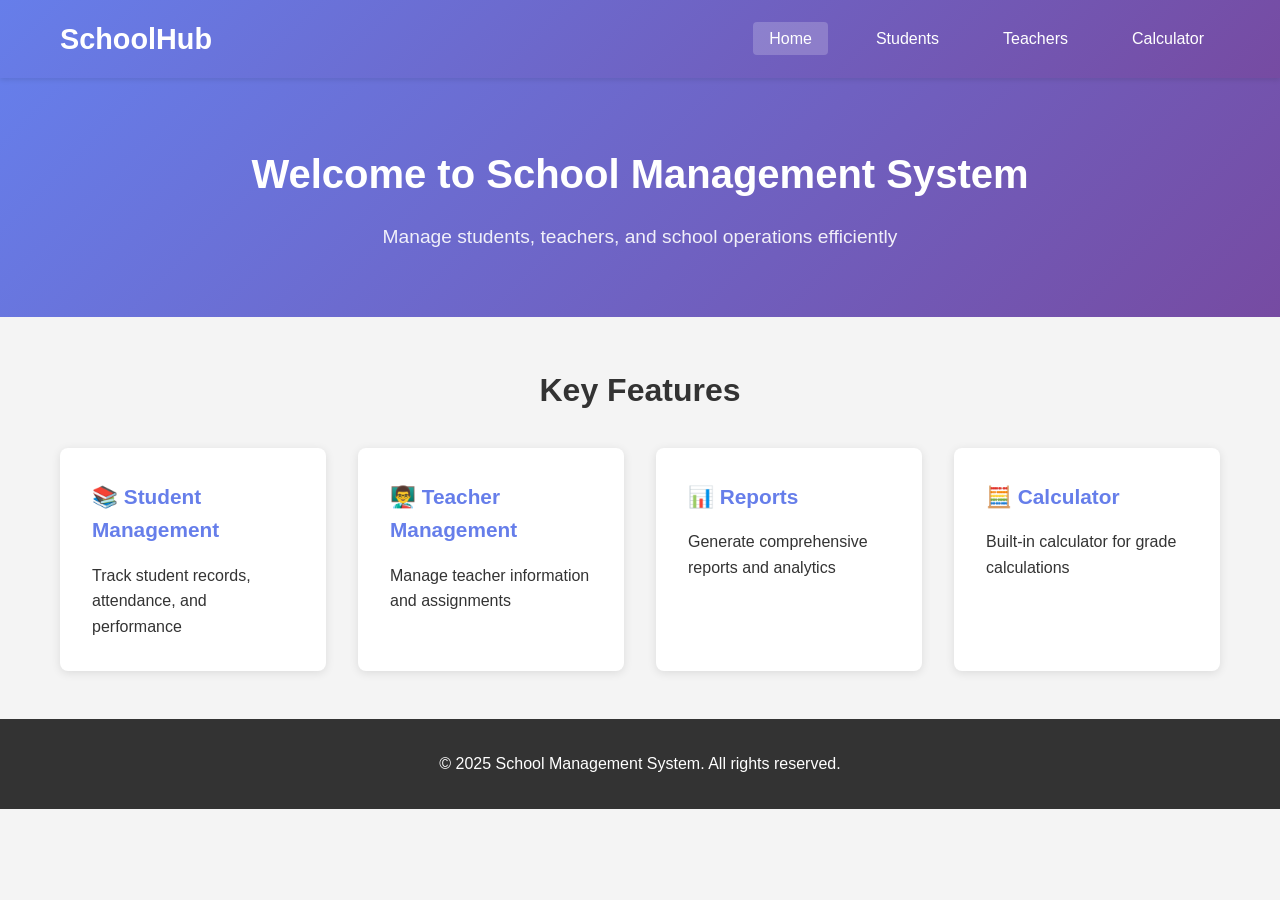
<file: index.html>
<!DOCTYPE html>
<html lang="en">
<head>
    <meta charset="UTF-8">
    <meta name="viewport" content="width=device-width, initial-scale=1.0">
    <title>School Management System</title>
    <link rel="stylesheet" href="styles.css">
</head>
<body>
    <nav class="navbar">
        <div class="container">
            <div class="logo">SchoolHub</div>
            <ul class="nav-links">
                <li><a href="index.html" class="active">Home</a></li>
                <li><a href="students.html">Students</a></li>
                <li><a href="teachers.html">Teachers</a></li>
                <li><a href="calculator.html">Calculator</a></li>
            </ul>
        </div>
    </nav>

    <header class="hero">
        <div class="container">
            <h1>Welcome to School Management System</h1>
            <p>Manage students, teachers, and school operations efficiently</p>
        </div>
    </header>

    <section class="features">
        <div class="container">
            <h2>Key Features</h2>
            <div class="feature-grid">
                <div class="feature-card">
                    <h3>📚 Student Management</h3>
                    <p>Track student records, attendance, and performance</p>
                </div>
                <div class="feature-card">
                    <h3>👨‍🏫 Teacher Management</h3>
                    <p>Manage teacher information and assignments</p>
                </div>
                <div class="feature-card">
                    <h3>📊 Reports</h3>
                    <p>Generate comprehensive reports and analytics</p>
                </div>
                <div class="feature-card">
                    <h3>🧮 Calculator</h3>
                    <p>Built-in calculator for grade calculations</p>
                </div>
            </div>
        </div>
    </section>

    <footer class="footer">
        <p>&copy; 2025 School Management System. All rights reserved.</p>
    </footer>
</body>
</html>
</file>
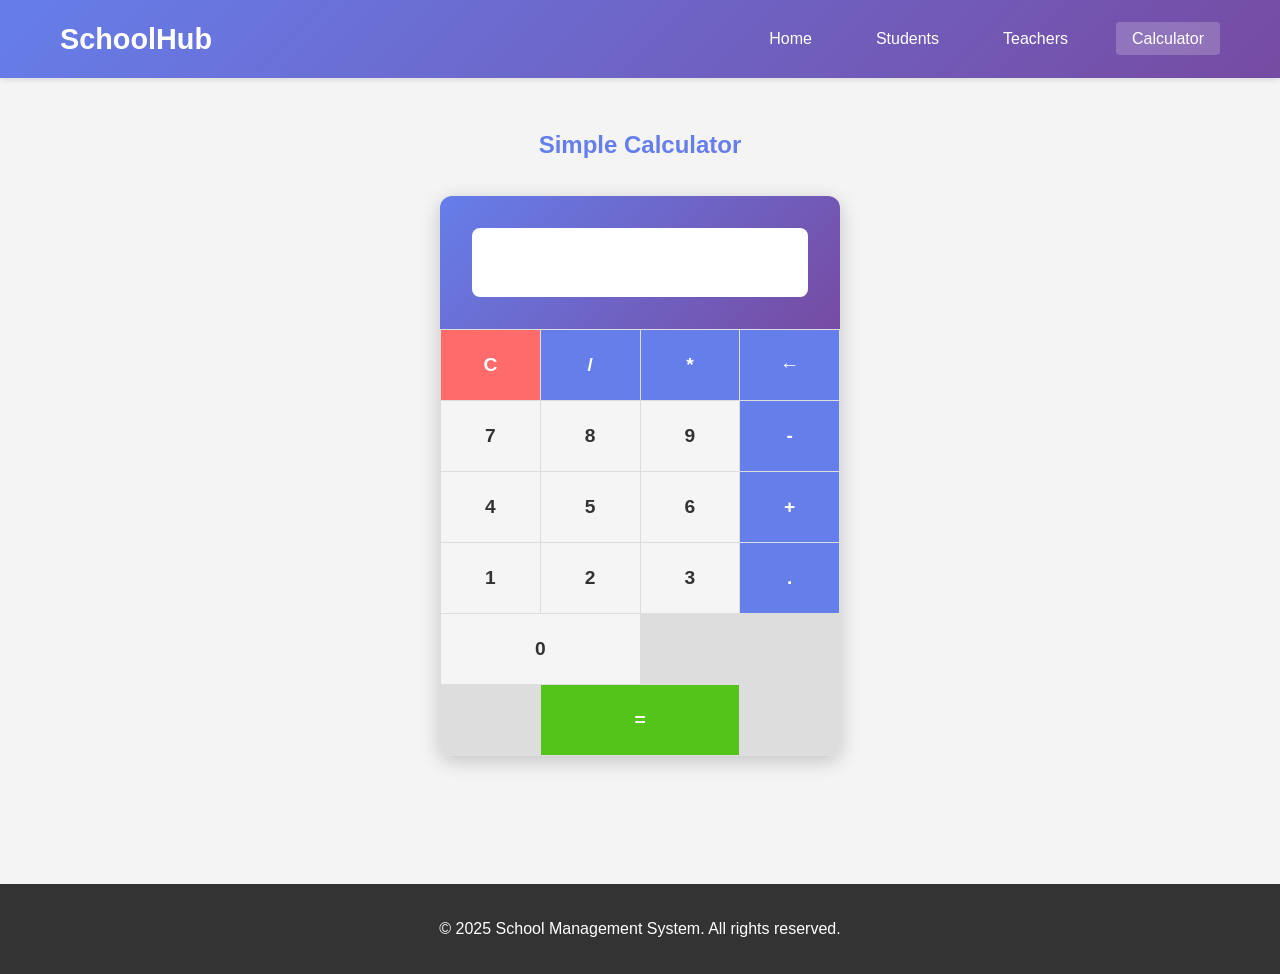
<file: calculator.html>
<!DOCTYPE html>
<html lang="en">
<head>
    <meta charset="UTF-8">
    <meta name="viewport" content="width=device-width, initial-scale=1.0">
    <title>Calculator - School Management</title>
    <link rel="stylesheet" href="styles.css">
    <link rel="stylesheet" href="calculator.css">
</head>
<body>
    <nav class="navbar">
        <div class="container">
            <div class="logo">SchoolHub</div>
            <ul class="nav-links">
                <li><a href="index.html">Home</a></li>
                <li><a href="students.html">Students</a></li>
                <li><a href="teachers.html">Teachers</a></li>
                <li><a href="calculator.html" class="active">Calculator</a></li>
            </ul>
        </div>
    </nav>

    <section class="calc-section">
        <div class="container">
            <h1>Simple Calculator</h1>
            <div class="calculator">
                <div class="display">
                    <input type="text" id="result" readonly>
                </div>
                <div class="buttons">
                    <button class="btn clear" onclick="clearDisplay()">C</button>
                    <button class="btn operator" onclick="appendOperator('/')">/</button>
                    <button class="btn operator" onclick="appendOperator('*')">*</button>
                    <button class="btn operator" onclick="backspace()">←</button>

                    <button class="btn number" onclick="appendNumber('7')">7</button>
                    <button class="btn number" onclick="appendNumber('8')">8</button>
                    <button class="btn number" onclick="appendNumber('9')">9</button>
                    <button class="btn operator" onclick="appendOperator('-')">-</button>

                    <button class="btn number" onclick="appendNumber('4')">4</button>
                    <button class="btn number" onclick="appendNumber('5')">5</button>
                    <button class="btn number" onclick="appendNumber('6')">6</button>
                    <button class="btn operator" onclick="appendOperator('+')">+</button>

                    <button class="btn number" onclick="appendNumber('1')">1</button>
                    <button class="btn number" onclick="appendNumber('2')">2</button>
                    <button class="btn number" onclick="appendNumber('3')">3</button>
                    <button class="btn operator" onclick="appendOperator('.')" >.</button>

                    <button class="btn number zero" onclick="appendNumber('0')">0</button>
                    <button class="btn equals" onclick="calculate()">=</button>
                </div>
            </div>
        </div>
    </section>

    <footer class="footer">
        <p>&copy; 2025 School Management System. All rights reserved.</p>
    </footer>

    <script src="script.js"></script>
</body>
</html>
</file>
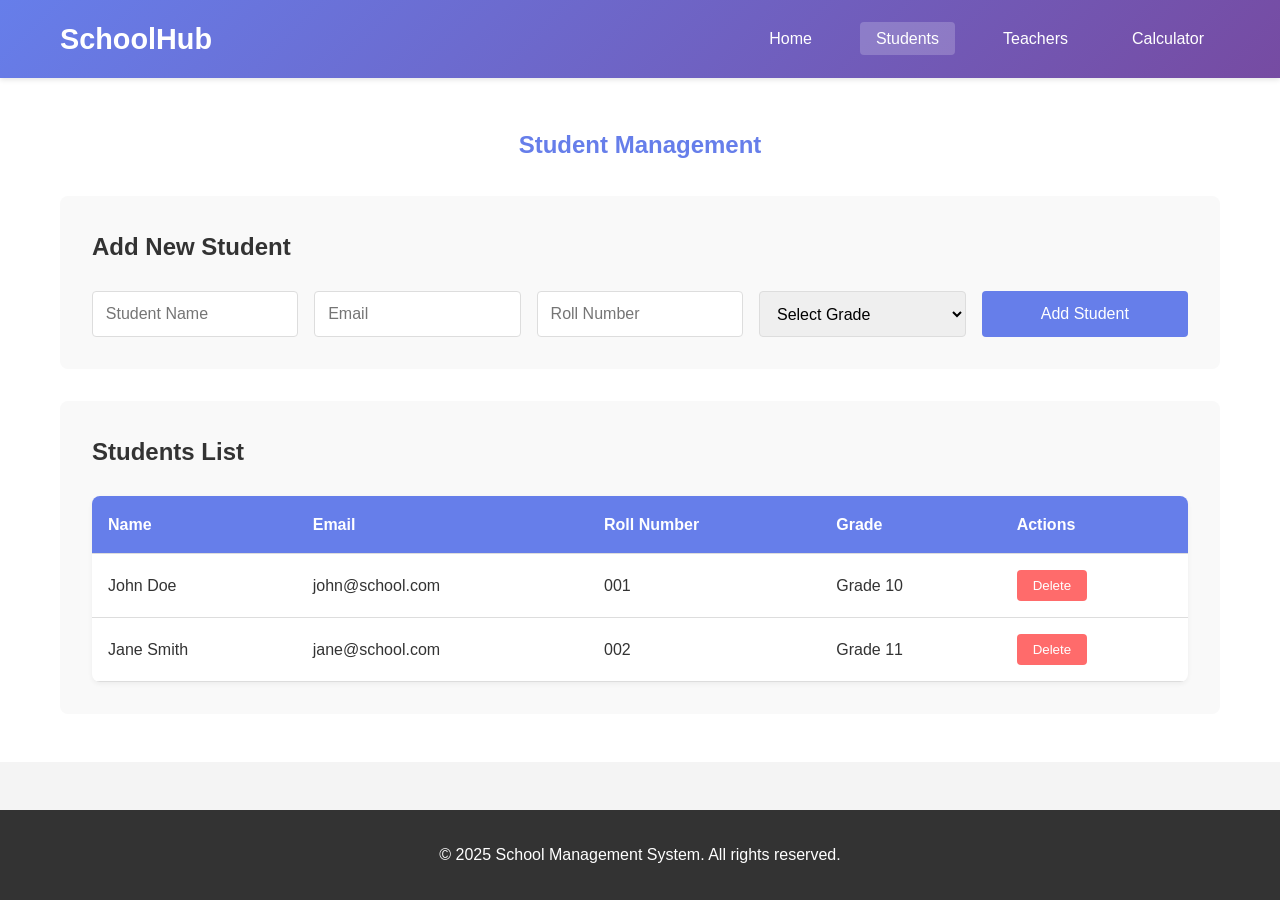
<file: students.html>
<!DOCTYPE html>
<html lang="en">
<head>
    <meta charset="UTF-8">
    <meta name="viewport" content="width=device-width, initial-scale=1.0">
    <title>Students - School Management</title>
    <link rel="stylesheet" href="styles.css">
</head>
<body>
    <nav class="navbar">
        <div class="container">
            <div class="logo">SchoolHub</div>
            <ul class="nav-links">
                <li><a href="index.html">Home</a></li>
                <li><a href="students.html" class="active">Students</a></li>
                <li><a href="teachers.html">Teachers</a></li>
                <li><a href="calculator.html">Calculator</a></li>
            </ul>
        </div>
    </nav>

    <section class="management-section">
        <div class="container">
            <h1>Student Management</h1>
            
            <div class="form-section">
                <h2>Add New Student</h2>
                <form id="studentForm">
                    <input type="text" id="studentName" placeholder="Student Name" required>
                    <input type="email" id="studentEmail" placeholder="Email" required>
                    <input type="text" id="studentRoll" placeholder="Roll Number" required>
                    <select id="studentGrade" required>
                        <option value="">Select Grade</option>
                        <option value="9">Grade 9</option>
                        <option value="10">Grade 10</option>
                        <option value="11">Grade 11</option>
                        <option value="12">Grade 12</option>
                    </select>
                    <button type="submit" class="btn-submit">Add Student</button>
                </form>
            </div>

            <div class="table-section">
                <h2>Students List</h2>
                <table class="data-table">
                    <thead>
                        <tr>
                            <th>Name</th>
                            <th>Email</th>
                            <th>Roll Number</th>
                            <th>Grade</th>
                            <th>Actions</th>
                        </tr>
                    </thead>
                    <tbody id="studentTableBody">
                        <tr>
                            <td>John Doe</td>
                            <td>john@school.com</td>
                            <td>001</td>
                            <td>Grade 10</td>
                            <td><button class="btn-delete">Delete</button></td>
                        </tr>
                        <tr>
                            <td>Jane Smith</td>
                            <td>jane@school.com</td>
                            <td>002</td>
                            <td>Grade 11</td>
                            <td><button class="btn-delete">Delete</button></td>
                        </tr>
                    </tbody>
                </table>
            </div>
        </div>
    </section>

    <footer class="footer">
        <p>&copy; 2025 School Management System. All rights reserved.</p>
    </footer>

    <script src="management.js"></script>
</body>
</html>
</file>
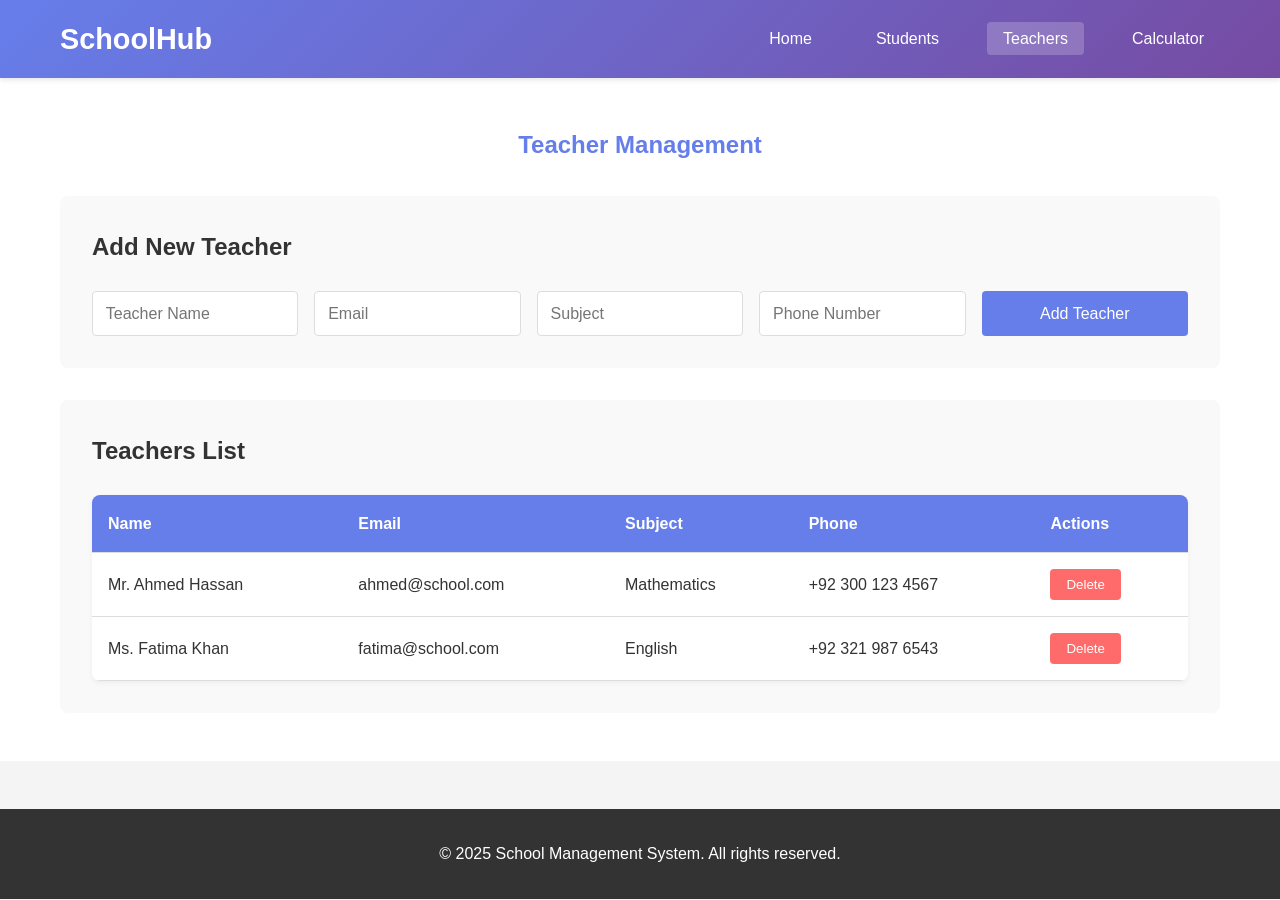
<file: teachers.html>
<!DOCTYPE html>
<html lang="en">
<head>
    <meta charset="UTF-8">
    <meta name="viewport" content="width=device-width, initial-scale=1.0">
    <title>Teachers - School Management</title>
    <link rel="stylesheet" href="styles.css">
</head>
<body>
    <nav class="navbar">
        <div class="container">
            <div class="logo">SchoolHub</div>
            <ul class="nav-links">
                <li><a href="index.html">Home</a></li>
                <li><a href="students.html">Students</a></li>
                <li><a href="teachers.html" class="active">Teachers</a></li>
                <li><a href="calculator.html">Calculator</a></li>
            </ul>
        </div>
    </nav>

    <section class="management-section">
        <div class="container">
            <h1>Teacher Management</h1>
            
            <div class="form-section">
                <h2>Add New Teacher</h2>
                <form id="teacherForm">
                    <input type="text" id="teacherName" placeholder="Teacher Name" required>
                    <input type="email" id="teacherEmail" placeholder="Email" required>
                    <input type="text" id="teacherSubject" placeholder="Subject" required>
                    <input type="text" id="teacherPhone" placeholder="Phone Number" required>
                    <button type="submit" class="btn-submit">Add Teacher</button>
                </form>
            </div>

            <div class="table-section">
                <h2>Teachers List</h2>
                <table class="data-table">
                    <thead>
                        <tr>
                            <th>Name</th>
                            <th>Email</th>
                            <th>Subject</th>
                            <th>Phone</th>
                            <th>Actions</th>
                        </tr>
                    </thead>
                    <tbody id="teacherTableBody">
                        <tr>
                            <td>Mr. Ahmed Hassan</td>
                            <td>ahmed@school.com</td>
                            <td>Mathematics</td>
                            <td>+92 300 123 4567</td>
                            <td><button class="btn-delete">Delete</button></td>
                        </tr>
                        <tr>
                            <td>Ms. Fatima Khan</td>
                            <td>fatima@school.com</td>
                            <td>English</td>
                            <td>+92 321 987 6543</td>
                            <td><button class="btn-delete">Delete</button></td>
                        </tr>
                    </tbody>
                </table>
            </div>
        </div>
    </section>

    <footer class="footer">
        <p>&copy; 2025 School Management System. All rights reserved.</p>
    </footer>

    <script src="management.js"></script>
</body>
</html>
</file>
<file: styles.css>
* {
    margin: 0;
    padding: 0;
    box-sizing: border-box;
}

body {
    font-family: 'Segoe UI', Tahoma, Geneva, Verdana, sans-serif;
    line-height: 1.6;
    color: #333;
    background-color: #f4f4f4;
}

.container {
    max-width: 1200px;
    margin: 0 auto;
    padding: 0 20px;
}

/* Navbar */
.navbar {
    background: linear-gradient(135deg, #667eea 0%, #764ba2 100%);
    color: white;
    padding: 1rem 0;
    position: sticky;
    top: 0;
    z-index: 100;
    box-shadow: 0 2px 5px rgba(0,0,0,0.1);
}

.navbar .container {
    display: flex;
    justify-content: space-between;
    align-items: center;
}

.logo {
    font-size: 1.8rem;
    font-weight: bold;
    margin-right: 2rem;
}

.nav-links {
    display: flex;
    list-style: none;
    gap: 2rem;
}

.nav-links a {
    color: white;
    text-decoration: none;
    transition: 0.3s;
    padding: 0.5rem 1rem;
    border-radius: 4px;
}

.nav-links a:hover,
.nav-links a.active {
    background-color: rgba(255,255,255,0.2);
}

/* Hero Section */
.hero {
    background: linear-gradient(135deg, #667eea 0%, #764ba2 100%);
    color: white;
    padding: 4rem 0;
    text-align: center;
    margin-bottom: 3rem;
}

.hero h1 {
    font-size: 2.5rem;
    margin-bottom: 1rem;
}

.hero p {
    font-size: 1.2rem;
    opacity: 0.9;
}

/* Features Section */
.features {
    margin-bottom: 3rem;
}

.features h2 {
    text-align: center;
    font-size: 2rem;
    margin-bottom: 2rem;
    color: #333;
}

.feature-grid {
    display: grid;
    grid-template-columns: repeat(auto-fit, minmax(250px, 1fr));
    gap: 2rem;
}

.feature-card {
    background: white;
    padding: 2rem;
    border-radius: 8px;
    box-shadow: 0 2px 10px rgba(0,0,0,0.1);
    transition: transform 0.3s, box-shadow 0.3s;
}

.feature-card:hover {
    transform: translateY(-5px);
    box-shadow: 0 5px 20px rgba(0,0,0,0.15);
}

.feature-card h3 {
    color: #667eea;
    margin-bottom: 1rem;
    font-size: 1.3rem;
}

/* Management Section */
.management-section {
    background: white;
    padding: 3rem 0;
    margin-bottom: 2rem;
}

.management-section h1 {
    text-align: center;
    color: #667eea;
    margin-bottom: 2rem;
}

/* Form Section */
.form-section {
    background: #f9f9f9;
    padding: 2rem;
    border-radius: 8px;
    margin-bottom: 2rem;
}

.form-section h2 {
    color: #333;
    margin-bottom: 1.5rem;
}

form {
    display: grid;
    grid-template-columns: repeat(auto-fit, minmax(200px, 1fr));
    gap: 1rem;
}

form input,
form select {
    padding: 0.8rem;
    border: 1px solid #ddd;
    border-radius: 4px;
    font-size: 1rem;
}

form input:focus,
form select:focus {
    outline: none;
    border-color: #667eea;
    box-shadow: 0 0 5px rgba(102, 126, 234, 0.3);
}

.btn-submit {
    background: #667eea;
    color: white;
    padding: 0.8rem 2rem;
    border: none;
    border-radius: 4px;
    cursor: pointer;
    font-size: 1rem;
    transition: 0.3s;
}

.btn-submit:hover {
    background: #764ba2;
}

/* Table Section */
.table-section {
    background: #f9f9f9;
    padding: 2rem;
    border-radius: 8px;
}

.table-section h2 {
    color: #333;
    margin-bottom: 1.5rem;
}

.data-table {
    width: 100%;
    border-collapse: collapse;
    background: white;
    border-radius: 8px;
    overflow: hidden;
    box-shadow: 0 2px 5px rgba(0,0,0,0.05);
}

.data-table thead {
    background: #667eea;
    color: white;
}

.data-table th,
.data-table td {
    padding: 1rem;
    text-align: left;
    border-bottom: 1px solid #ddd;
}

.data-table tbody tr:hover {
    background: #f5f5f5;
}

.btn-delete {
    background: #ff6b6b;
    color: white;
    padding: 0.5rem 1rem;
    border: none;
    border-radius: 4px;
    cursor: pointer;
    transition: 0.3s;
}

.btn-delete:hover {
    background: #ee5a52;
}

/* Calculator Section */
.calc-section {
    padding: 3rem 0;
    min-height: calc(100vh - 200px);
}

.calc-section h1 {
    text-align: center;
    color: #667eea;
    margin-bottom: 2rem;
}

/* Footer */
.footer {
    background: #333;
    color: white;
    text-align: center;
    padding: 2rem;
    margin-top: 3rem;
}

/* Responsive */
@media (max-width: 768px) {
    .nav-links {
        gap: 1rem;
    }

    .hero h1 {
        font-size: 1.8rem;
    }

    .feature-grid {
        grid-template-columns: 1fr;
    }

    form {
        grid-template-columns: 1fr;
    }

    .data-table {
        font-size: 0.9rem;
    }

    .data-table th,
    .data-table td {
        padding: 0.7rem;
    }
}
</file>
<file: calculator.css>
.calculator {
    max-width: 400px;
    margin: 2rem auto;
    background: white;
    border-radius: 12px;
    box-shadow: 0 5px 20px rgba(0,0,0,0.2);
    overflow: hidden;
}

.display {
    background: linear-gradient(135deg, #667eea 0%, #764ba2 100%);
    padding: 2rem;
    text-align: right;
}

#result {
    width: 100%;
    padding: 1rem;
    font-size: 2rem;
    border: none;
    background: white;
    border-radius: 8px;
    text-align: right;
    font-weight: bold;
    color: #333;
}

.buttons {
    display: grid;
    grid-template-columns: repeat(4, 1fr);
    gap: 1px;
    background: #ddd;
    padding: 1px;
}

.btn {
    padding: 1.5rem;
    font-size: 1.2rem;
    border: none;
    cursor: pointer;
    background: white;
    transition: all 0.2s;
    font-weight: 600;
}

.btn:active {
    transform: scale(0.95);
}

.btn.number {
    background: #f5f5f5;
    color: #333;
}

.btn.number:hover {
    background: #e0e0e0;
}

.btn.operator {
    background: #667eea;
    color: white;
}

.btn.operator:hover {
    background: #764ba2;
}

.btn.equals {
    background: #52c41a;
    color: white;
    grid-column: 2 / 4;
}

.btn.equals:hover {
    background: #389e0d;
}

.btn.clear {
    background: #ff6b6b;
    color: white;
}

.btn.clear:hover {
    background: #ee5a52;
}

.btn.zero {
    grid-column: 1 / 3;
}

@media (max-width: 500px) {
    .calculator {
        max-width: 100%;
        margin: 1rem;
    }

    .btn {
        padding: 1.2rem;
        font-size: 1rem;
    }

    #result {
        font-size: 1.5rem;
    }
}
</file>
